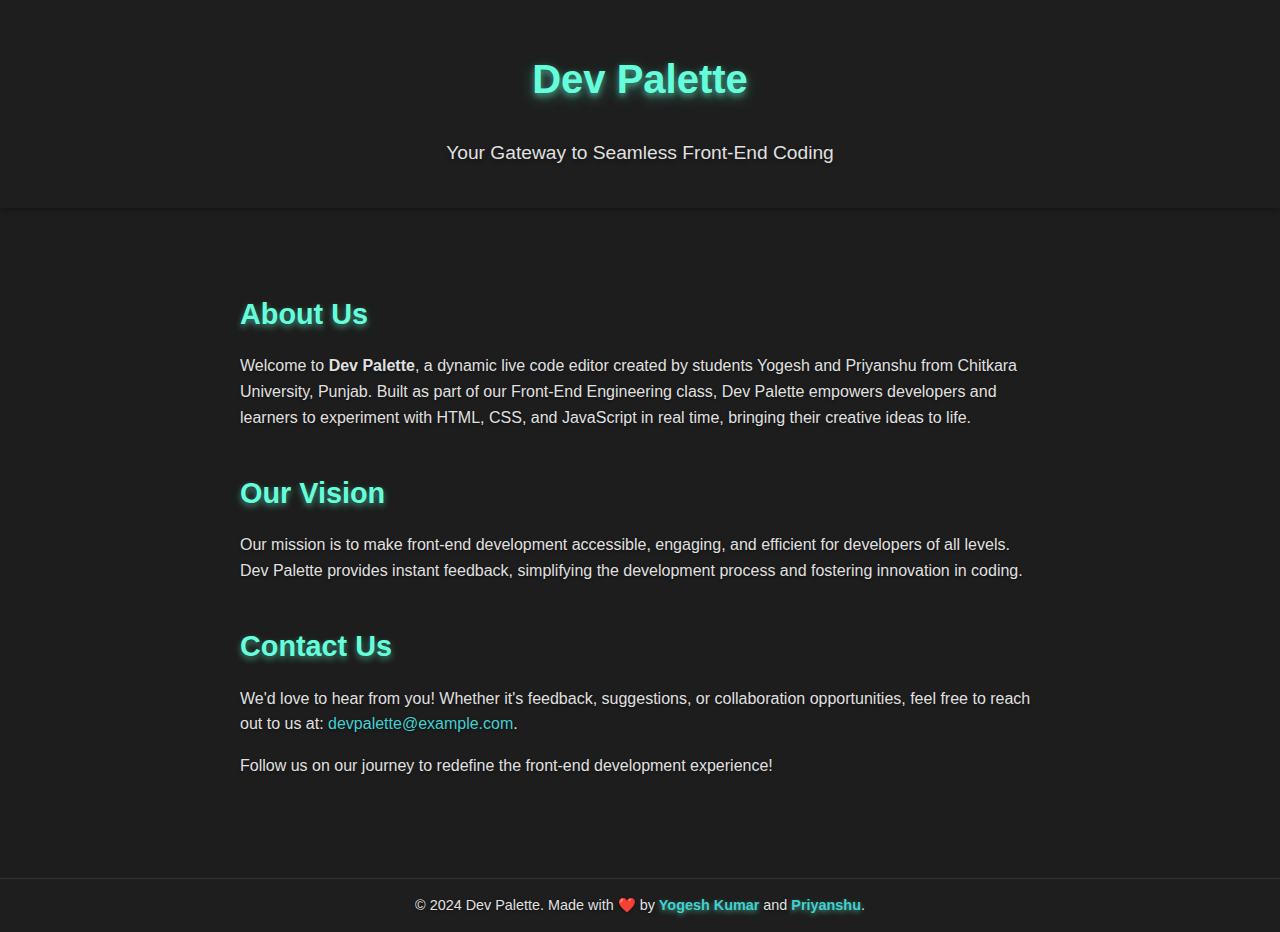
<file: aboutus.html>
<!DOCTYPE html>
<html lang="en">
<head>
  <meta charset="UTF-8">
  <meta name="viewport" content="width=device-width, initial-scale=1.0">
  <link rel="shortcut icon" href="tablogo.png" type="image/x-icon">
  <title>About Us - Dev Palette</title>
  <style>
    /* Global Styles */
    body {
      margin: 0;
      padding: 0;
      font-family: 'Segoe UI', Tahoma, Geneva, Verdana, sans-serif;
      background-color: #1d1d1d;
      color: #e0e0e0;
      line-height: 1.6;
    }

    a {
      color: #42d0d0;
      text-decoration: none;
    }
    a:hover {
      text-decoration: underline;
    }

    /* Header Styles */
    header {
      background-color: #1e1e1e;
      padding: 20px;
      text-align: center;
      box-shadow: 0 2px 5px rgba(0, 0, 0, 0.3);
    }
    header h1 {
      font-size: 2.5rem;
      color: #64ffda;
      text-shadow: 0 3px 6px rgba(100, 255, 218, 0.5), 0 5px 15px rgba(100, 255, 218, 0.3);
    }
    header p {
      font-size: 1.2rem;
      color: #e0e0e0;
      text-shadow: 0 2px 4px rgba(0, 0, 0, 0.4);
    }

    /* Main Content Styles */
    .container {
      max-width: 800px;
      margin: 40px auto;
      padding: 20px;
    }

    .section {
      margin-bottom: 40px;
    }

    .section h2 {
      color: #64ffda;
      font-size: 1.8rem;
      margin-bottom: 15px;
      text-shadow: 0 3px 6px rgba(100, 255, 218, 0.5);
    }

    .section p {
      font-size: 1rem;
      color: #e0e0e0;
      text-shadow: 0 1px 3px rgba(0, 0, 0, 0.5);
    }

    /* Footer Styles */
    footer {
      background-color: #1e1e1e;
      text-align: center;
      padding: 15px;
      margin-top: 40px;
      border-top: 1px solid #333;
    }
    footer p {
      margin: 0;
      font-size: 0.9rem;
      color: #e0e0e0;
      text-shadow: 0 1px 3px rgba(0, 0, 0, 0.5);
    }
    footer a {
      font-weight: bold;
      text-shadow: 0 2px 5px rgba(100, 255, 218, 0.5);
    }

    /* Responsive Design */
    @media (max-width: 768px) {
      header h1 {
        font-size: 2rem;
      }
      header p {
        font-size: 1rem;
      }
      .section h2 {
        font-size: 1.5rem;
      }
      .section p {
        font-size: 0.95rem;
      }
      .container {
        padding: 15px;
      }
    }

    @media (max-width: 480px) {
      header h1 {
        font-size: 1.8rem;
      }
      header p {
        font-size: 0.9rem;
      }
      .section h2 {
        font-size: 1.2rem;
      }
      .section p {
        font-size: 0.9rem;
      }
      footer p {
        font-size: 0.8rem;
      }
    }
  </style>
</head>
<body>

<header>
  <h1>Dev Palette</h1>
  <p>Your Gateway to Seamless Front-End Coding</p>
</header>

<div class="container">
  <!-- About Section -->
  <div class="section">
    <h2>About Us</h2>
    <p>
      Welcome to <strong>Dev Palette</strong>, a dynamic live code editor created by students Yogesh and Priyanshu from 
      Chitkara University, Punjab. Built as part of our Front-End Engineering class, Dev Palette empowers developers and 
      learners to experiment with HTML, CSS, and JavaScript in real time, bringing their creative ideas to life.
    </p>
  </div>

  <!-- Vision Section -->
  <div class="section">
    <h2>Our Vision</h2>
    <p>
      Our mission is to make front-end development accessible, engaging, and efficient for developers of all levels. Dev Palette 
      provides instant feedback, simplifying the development process and fostering innovation in coding.
    </p>
  </div>

  <!-- Contact Section -->
  <div class="section">
    <h2>Contact Us</h2>
    <p>
      We'd love to hear from you! Whether it's feedback, suggestions, or collaboration opportunities, feel free to reach out to us at: 
      <a href="mailto:devpalette@example.com">devpalette@example.com</a>.
    </p>
    <p>Follow us on our journey to redefine the front-end development experience!</p>
  </div>
</div>

<footer>
  <p>&copy; 2024 Dev Palette. Made with ❤️ by <a href="#">Yogesh Kumar</a> and <a href="#">Priyanshu</a>.</p>
</footer>

</body>
</html>
</file>
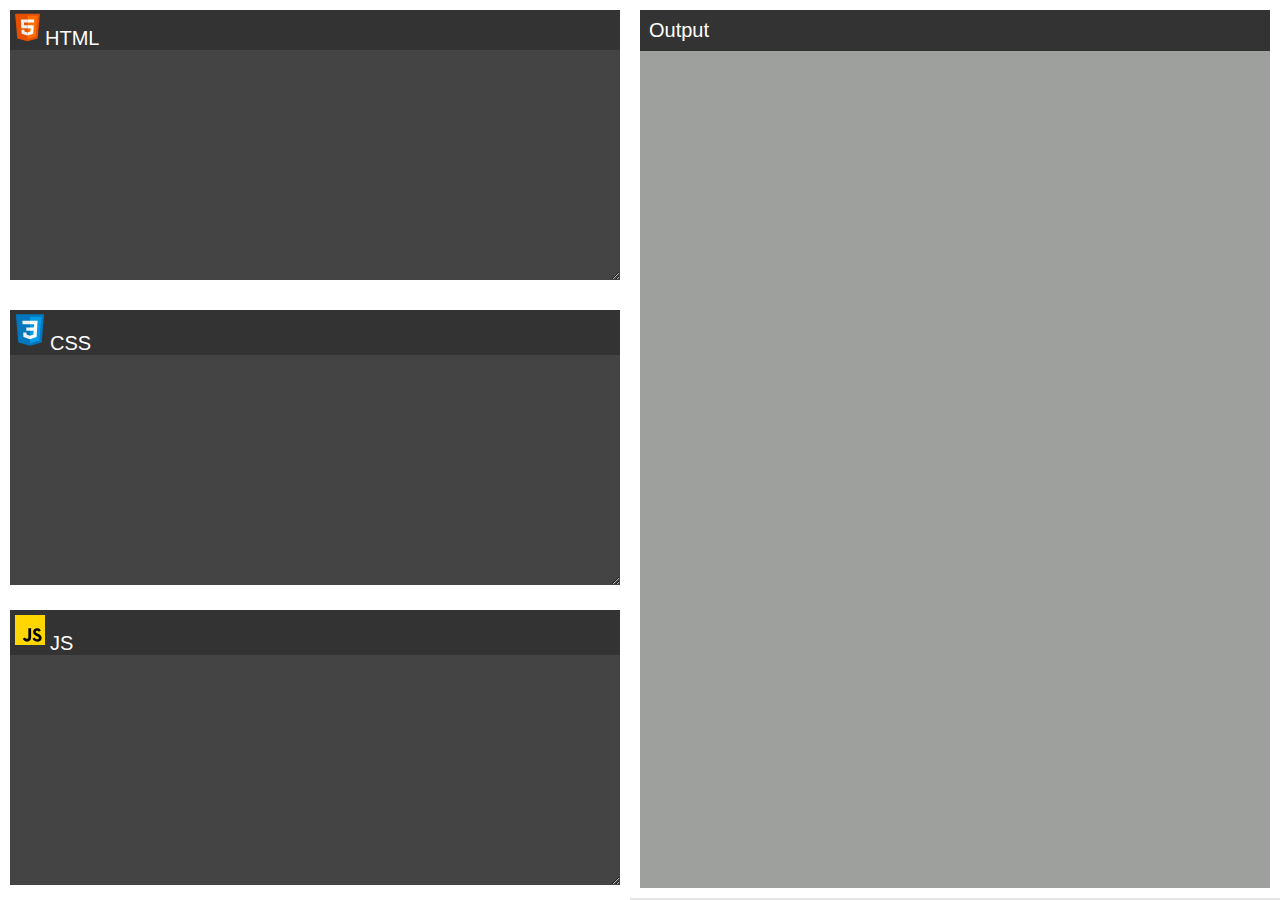
<file: code.html>
<!DOCTYPE html>
<html lang="en">
<head>
    <meta charset="UTF-8">
    <meta name="viewport" content="width=device-width, initial-scale=1.0">
    <link rel="shortcut icon" href="tablogo.png" type="image/x-icon">
    <title>Live code editor</title>
    
    <style>
        * {
            margin: 0;
            padding: 0;
            font-family: sans-serif;
        }        body {
            background-image: linear-gradient(to bottom, #f2f2f2, #e6e6e6);
            width: 100%;
            height: 100vh;
            display: flex;
        }
        .leftpart {
            flex-basis: 50%;
            background-color: #333;
            height: 100%;
            display: flex;
            flex-direction: column;
        }
        .content {
            flex-basis: 33%;
            background-color:white;
            border: 10px solid white;
        }
        .rightpart {
            flex-basis: 50%;
            background-color:#9ea09d;
            height: 97.5%;
            border: 10px solid white;
        }
        .content textarea {
            width: calc(100% - 20px);
            height: calc(82% - 20px);
            padding: 10px;
            outline: none;
            border: none;
            background-color: #444;
            color: #ccc;
        }
        .leftpart .content label {
            display: block;
            background-color: #333;
            color: #fff;
            padding: 7px px;
            font-size: 20px;
        }
        .rightpart iframe {
            display: block;
            width: 100%;
            height: 95%;
            border: none;
           
        }
        .rightpart label {
            display: block;
            padding: 9px;
            background-color: #333;
            color: #fff;
            font-size: 20px;
        }
      
    </style>
</head>
<body>
   
    <div class="leftpart">
        <div class="content">
            <label><svg xmlns="http://www.w3.org/2000/svg" x="10" y="10" width="35" height="35" viewBox="0 0 48 48">
                <path fill="#E65100" d="M41,5H7l3,34l14,4l14-4L41,5L41,5z"></path><path fill="#FF6D00" d="M24 8L24 39.9 35.2 36.7 37.7 8z"></path><path fill="#FFF" d="M24,25v-4h8.6l-0.7,11.5L24,35.1v-4.2l4.1-1.4l0.3-4.5H24z M32.9,17l0.3-4H24v4H32.9z"></path><path fill="#EEE" d="M24,30.9v4.2l-7.9-2.6L15.7,27h4l0.2,2.5L24,30.9z M19.1,17H24v-4h-9.1l0.7,12H24v-4h-4.6L19.1,17z"></path>
                </svg>HTML</label>
            <textarea></textarea>
        </div>
        <div class="content">
            <label><svg xmlns="http://www.w3.org/2000/svg" x="0px" y="0px" width="40" height="40" viewBox="0 0 48 48">
                <path fill="#0277BD" d="M41,5H7l3,34l14,4l14-4L41,5L41,5z"></path><path fill="#039BE5" d="M24 8L24 39.9 35.2 36.7 37.7 8z"></path><path fill="#FFF" d="M33.1 13L24 13 24 17 28.9 17 28.6 21 24 21 24 25 28.4 25 28.1 29.5 24 30.9 24 35.1 31.9 32.5 32.6 21 32.6 21z"></path><path fill="#EEE" d="M24,13v4h-8.9l-0.3-4H24z M19.4,21l0.2,4H24v-4H19.4z M19.8,27h-4l0.3,5.5l7.9,2.6v-4.2l-4.1-1.4L19.8,27z"></path>
                </svg>CSS</label>
            <textarea></textarea>
        </div>
        <div class="content">
            <label><svg xmlns="http://www.w3.org/2000/svg" x="0px" y="0px" width="40" height="40" viewBox="0 0 48 48">
                <path fill="#ffd600" d="M6,42V6h36v36H6z"></path><path fill="#000001" d="M29.538 32.947c.692 1.124 1.444 2.201 3.037 2.201 1.338 0 2.04-.665 2.04-1.585 0-1.101-.726-1.492-2.198-2.133l-.807-.344c-2.329-.988-3.878-2.226-3.878-4.841 0-2.41 1.845-4.244 4.728-4.244 2.053 0 3.528.711 4.592 2.573l-2.514 1.607c-.553-.988-1.151-1.377-2.078-1.377-.946 0-1.545.597-1.545 1.377 0 .964.6 1.354 1.985 1.951l.807.344C36.452 29.645 38 30.839 38 33.523 38 36.415 35.716 38 32.65 38c-2.999 0-4.702-1.505-5.65-3.368L29.538 32.947zM17.952 33.029c.506.906 1.275 1.603 2.381 1.603 1.058 0 1.667-.418 1.667-2.043V22h3.333v11.101c0 3.367-1.953 4.899-4.805 4.899-2.577 0-4.437-1.746-5.195-3.368L17.952 33.029z"></path>
                </svg>JS</label>
            <textarea></textarea>
        </div>
    </div>
    <div class="rightpart">
        <label>Output</label>
        <iframe id="output"></iframe>
    </div>

    <script >
        let output = document.querySelector("#output");
        let allInput = document.querySelectorAll(".leftpart textarea");
        let htmlCode = '', cssCode = '', jsCode = '';
        allInput.forEach((el, index) => {
            el.addEventListener("keyup", () => {
                if (index == 0) {
                    htmlCode = el.value;
                }
                if (index == 1) {
                    cssCode = el.value;
                }
                if (index == 2) {
                    jsCode = el.value;
                }
                output.contentWindow.document.body.innerHTML = htmlCode;
                output.contentWindow.document.head.innerHTML = '<style>' + cssCode + '</style>';
                output.contentWindow.eval(jsCode);
            });
        });
    </script>
</body>
</html>
</file>
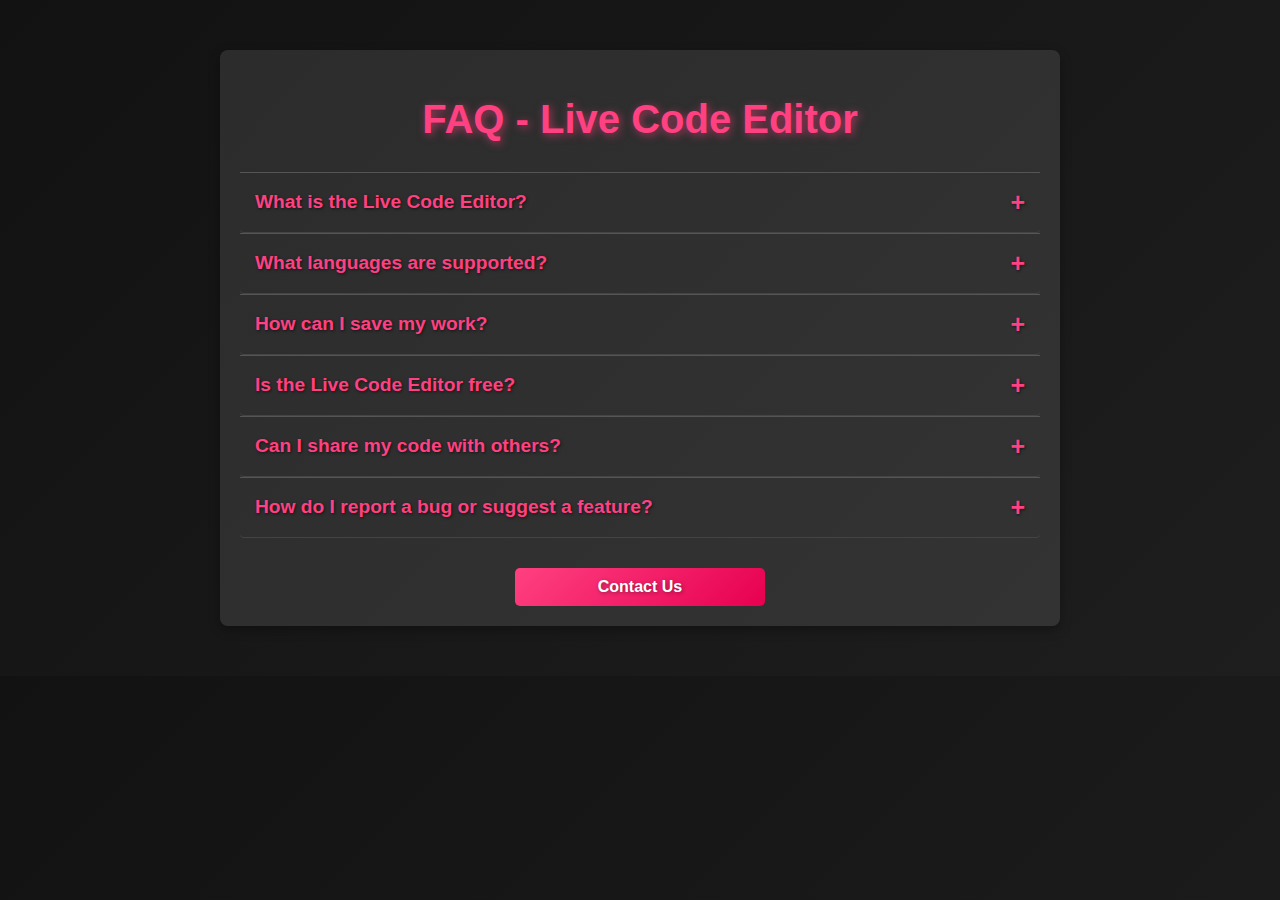
<file: faq.html>
<!DOCTYPE html>
<html lang="en">

<head>
    <meta charset="UTF-8">
    <meta name="viewport" content="width=device-width, initial-scale=1.0">
    <link rel="shortcut icon" href="tablogo.png" type="image/x-icon">
    <title>FAQ - Live Code Editor</title>
    <style>
        body {
            font-family: Arial, sans-serif;
            background: linear-gradient(135deg, #121212, #1e1e1e);
            color: #e0e0e0;
            margin: 0;
            padding: 0;
        }

        .container {
            max-width: 800px;
            margin: 50px auto;
            padding: 20px;
            background: linear-gradient(135deg, #2c2c2c, #333);
            border-radius: 8px;
            box-shadow: 0 4px 12px rgba(0, 0, 0, 0.3);
            overflow: hidden;
        }

        h1 {
            color: #ff4081;
            text-align: center;
            font-size: 2.5em;
            margin-bottom: 30px;
            text-shadow: 2px 2px 8px rgba(255, 64, 129, 0.6);
        }

        .faq-section {
            border-top: 1px solid #555;
        }

        .faq-section h2 {
            display: flex;
            justify-content: space-between;
            align-items: center;
            font-size: 1.2em;
            color: #ff4081;
            cursor: pointer;
            margin: 0;
            padding: 15px;
            transition: background-color 0.3s, color 0.3s;
            border-bottom: 1px solid #444;
            border-radius: 4px;
            text-shadow: 1px 1px 3px rgba(0, 0, 0, 0.6);
        }

        .faq-section h2:hover {
            background-color: #444;
            color: #fff;
        }

        .faq-section p {
            margin: 0;
            padding: 0 15px 15px 15px;
            display: none;
            color: #bbb;
            line-height: 1.6;
        }

        .faq-section.open p {
            display: block;
        }

        .icon {
            font-size: 1.3em;
            transition: transform 0.2s;
        }

        .faq-section.open .icon {
            transform: rotate(45deg);
        }

        .contact-btn {
            display: inline-block;
            background: linear-gradient(135deg, #ff4081, #e70050);
            color: #fff;
            padding: 10px 25px;
            border-radius: 5px;
            text-align: center;
            margin: 30px auto 0;
            font-weight: bold;
            text-decoration: none;
            transition: background 0.3s;
            display: block;
            max-width: 200px;
            text-shadow: 1px 1px 4px rgba(0, 0, 0, 0.4);
        }

        .contact-btn:hover {
            background: linear-gradient(135deg, #e70050, #ff4081);
        }

        @media (max-width: 768px) {
            h1 {
                font-size: 2em;
            }

            .faq-section h2 {
                font-size: 1.1em;
            }
        }

        @media (max-width: 480px) {
            .container {
                padding: 10px;
            }

            h1 {
                font-size: 1.8em;
            }

            .faq-section h2 {
                font-size: 1em;
            }

            .contact-btn {
                padding: 8px 20px;
                font-size: 1em;
            }
        }
    </style>
</head>

<body>
    <div class="container">
        <h1>FAQ - Live Code Editor</h1>

        <div class="faq-section" onclick="toggleFAQ(this)">
            <h2>What is the Live Code Editor?
                <span class="icon">+</span>
            </h2>
            <p>The Live Code Editor is a real-time code editor designed for coding, learning, and collaboration. It
                allows users to write, edit, and view code changes instantly within a browser.</p>
        </div>

        <div class="faq-section" onclick="toggleFAQ(this)">
            <h2>What languages are supported?
                <span class="icon">+</span>
            </h2>
            <p>Our editor supports popular programming languages, including HTML, CSS, JavaScript, and more. Additional
                languages can be added as we continue to develop the platform.</p>
        </div>

        <div class="faq-section" onclick="toggleFAQ(this)">
            <h2>How can I save my work?
                <span class="icon">+</span>
            </h2>
            <p>Currently, you can download your code directly. We are working on integrating cloud storage options for
                saving your projects online in the future.</p>
        </div>

        <div class="faq-section" onclick="toggleFAQ(this)">
            <h2>Is the Live Code Editor free?
                <span class="icon">+</span>
            </h2>
            <p>Yes, the Live Code Editor is free to use. In the future, we may offer premium features as part of a paid
                plan.</p>
        </div>

        <div class="faq-section" onclick="toggleFAQ(this)">
            <h2>Can I share my code with others?
                <span class="icon">+</span>
            </h2>
            <p>Yes! You can share a link to your code to collaborate with others in real-time.</p>
        </div>

        <div class="faq-section" onclick="toggleFAQ(this)">
            <h2>How do I report a bug or suggest a feature?
                <span class="icon">+</span>
            </h2>
            <p>We welcome your feedback! Please contact us at [Your Contact Information] to report any issues or suggest
                new features.</p>
        </div>

        <a href="contact.html" class="contact-btn">Contact Us</a>
    </div>
    <div id="google_translate_element"></div>

    <script>
        
function googleTranslateElementInit() {
  new google.translate.TranslateElement({pageLanguage: 'en'}, 'google_translate_element');
}
</script>
<script src="//translate.google.com/translate_a/element.js?cb=googleTranslateElementInit">
        function toggleFAQ(faq) {
            faq.classList.toggle("open");
        }
    </script>
</body>

</html>
</file>
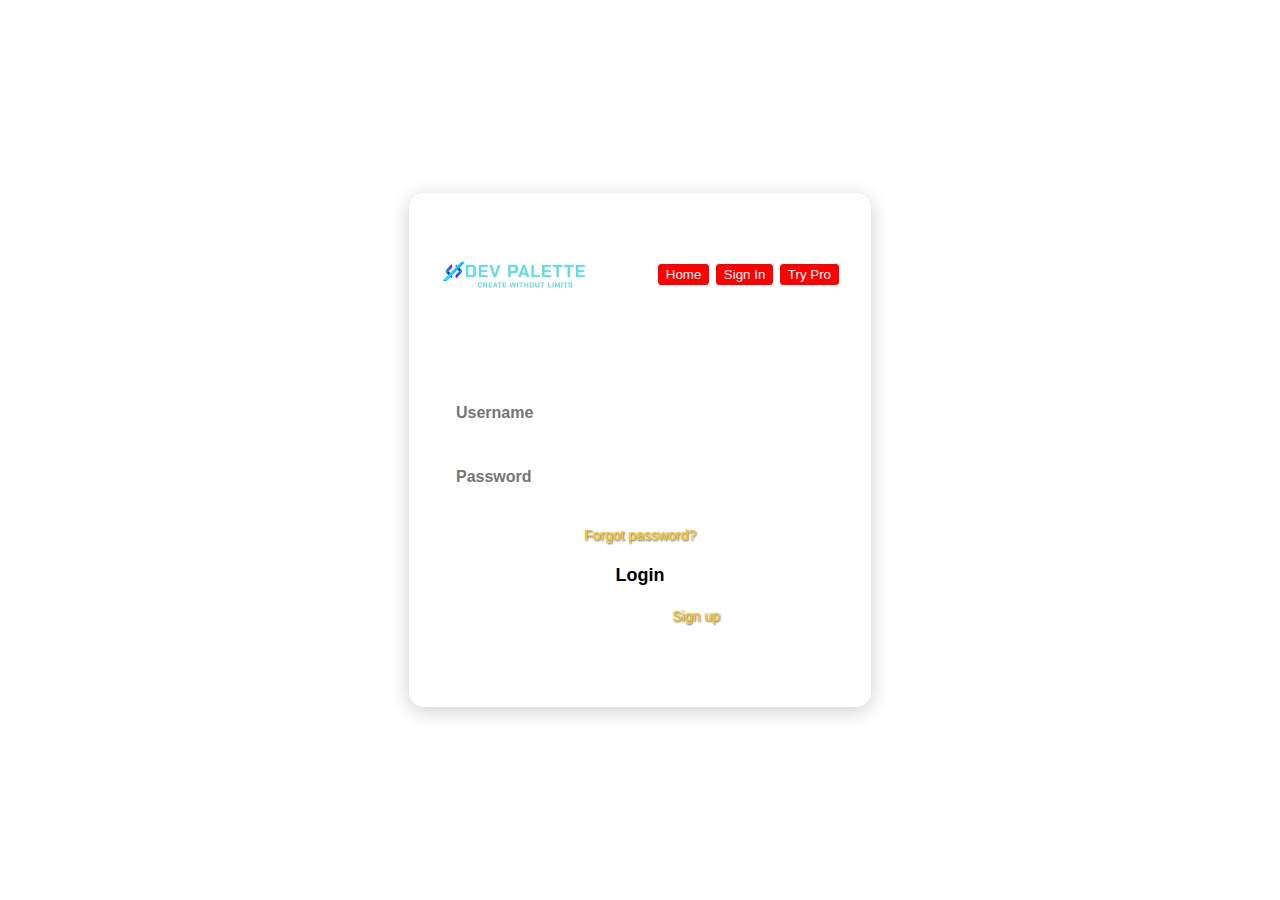
<file: login.html>
<!DOCTYPE html>
<html lang="en">

<head>
    <meta charset="UTF-8">
    <meta name="viewport" content="width=device-width, initial-scale=1.0">
    <link rel="shortcut icon" href="tablogo.png" type="image/x-icon">
    <title>Live Code Editor</title>
    <style>
        body {
            display: flex;
            align-items: center;
            justify-content: center;
            min-height: 100vh;
            margin: 0;
            background-image: url(https://preview.redd.it/u60bjq1e55771.jpg?auto=webp&s=42a8dfe16ee5aedbd7b27bb1a698753159e98b6a);
            background-repeat: no-repeat;
            background-size: cover;
            padding: 0 20px;
            box-sizing: border-box;
            font-family: 'Arial', sans-serif;
        }

        .form-container {
            border: 1px solid rgba(255, 255, 255, 0.5);
            padding: 30px;
            border-radius: 15px;
            background-color: rgba(255, 255, 255, 0.2);
            text-align: center;
            width: 100%;
            max-width: 400px;
            box-shadow: 0 4px 20px rgba(0, 0, 0, 0.2);
        }

        h1 {
            color: #ffffff;
            margin-bottom: 20px;
            font-size: 24px;
        }

        .form input {
            width: 100%;
            height: 45px;
            border-radius: 25px;
            background-color: rgba(255, 255, 255, 0.3);
            padding-left: 15px;
            border: 1px solid rgba(255, 255, 255, 0.7);
            font-weight: bold;
            color: #ffffff;
            font-size: 16px;
            margin-bottom: 15px;
            transition: border-color 0.3s;
        }

        .form input:focus {
            border-color: #ffffff;
            outline: none;
        }

        .form button {
            width: 100%;
            height: 45px;
            border-radius: 25px;
            background-color: #ffffff;
            color: black;
            font-weight: bold;
            font-size: 18px;
            border: none;
            cursor: pointer;
            transition: background-color 0.3s;
        }

        .form button:hover {
            background-color: #f0f0f0;
        }

        .form p {
            color: #ffffff;
            font-size: 14px;
            margin: 10px 0;
        }

        .form a {
            color: #ffcc00;
            text-decoration: none;
            transition: color 0.3s;
            text-shadow: 1px 1px 2px rgba(0, 0, 0, 0.7);
        }

        .form a:hover {
            color: #ff9900;
        }

        #error-message {
            color: red;
            font-size: 14px;
            margin-top: 10px;
            display: none;
        }

        /* Responsive adjustments */
        @media (max-width: 700px) {
            h1 {
                font-size: 20px;
            }

            .form input {
                font-size: 14px;
            }

            .form button {
                font-size: 16px;
            }

            .form p,
            #error-message {
                font-size: 12px;
            }
        }
        nav {
    max-width: 60vw;
    margin: auto;
    display: flex;
    align-items: center;
    justify-content: space-between;
    height: 100px;
}

nav img {
    width: 150px;
    position: relative;
    z-index: 10;
}

nav button {
    position: relative;
    z-index: 10;
}
.btn {
    padding: 3px 8px;
    font-weight: 400;
    background-color: rgba(255, 255, 255, 0.1);
    color: white;
    border: 1px solid white;
    border-radius: 4px;
    cursor: pointer;
}

.btn-red {
    background-color: red;
    color: white;
    padding: 3px 24px;
    font-size: 20px;
    border-radius: 4px;
    font-weight: 400;
}

.btn-red-sm {
    background-color: red;
    color: white;
}
    </style>
</head>

<body>

    <div class="form-container">
            <nav>
        <span>
            <img width="53" src="logo final.png">
        </span>
        <div>
           
            <a href="index.html"><button class="btn btn-red-sm">Home</button></a>
            <a href="login.html"><button class="btn btn-red-sm">Sign In</button></a>
            <a href="price.html"><button class="btn btn-red-sm">Try Pro</button></a>
        </div>
    </nav>
        <form onsubmit="return validateForm(event)" class="form">
            <h1>Login</h1>
            <input type="text" id="username" placeholder="Username" required>
            <input type="password" id="password" placeholder="Password" required>
            <p><a href="#">Forgot password?</a></p>
            <button type="submit">Login</button>
            <p>New to compiler? <a href="#">Sign up</a></p>
            <p>This site is protected by reCAPTCHA Enterprise and the Google Privacy Policy and Terms of Service apply.</p>
            <p id="error-message">Invalid username or password</p>
        </form>
    </div>

    <script>
        function validateForm(event) {
            event.preventDefault(); // Prevent form from submitting by default

            // Define the valid usernames and passwords
            const users = [
                { username: "yk2135961@gmail.com", password: "yogeshkumar" },
                { username: "priyanshu1809@gmail.com", password: "pri@2006" }
            ];

            // Get input values
            const usernameInput = document.getElementById("username").value;
            const passwordInput = document.getElementById("password").value;
            const errorMessage = document.getElementById("error-message");

            // Check if the input matches any user credentials
            const isValidUser = users.some(user => user.username === usernameInput && user.password === passwordInput);

            if (isValidUser) {
                // Credentials are valid; redirect to code.html
                errorMessage.style.display = "none";
                window.location.href = "code.html";
            } else {
                // Show error message if credentials are incorrect
                errorMessage.style.display = "block";
            }
        }
    </script>
</body>

</html>
</file>
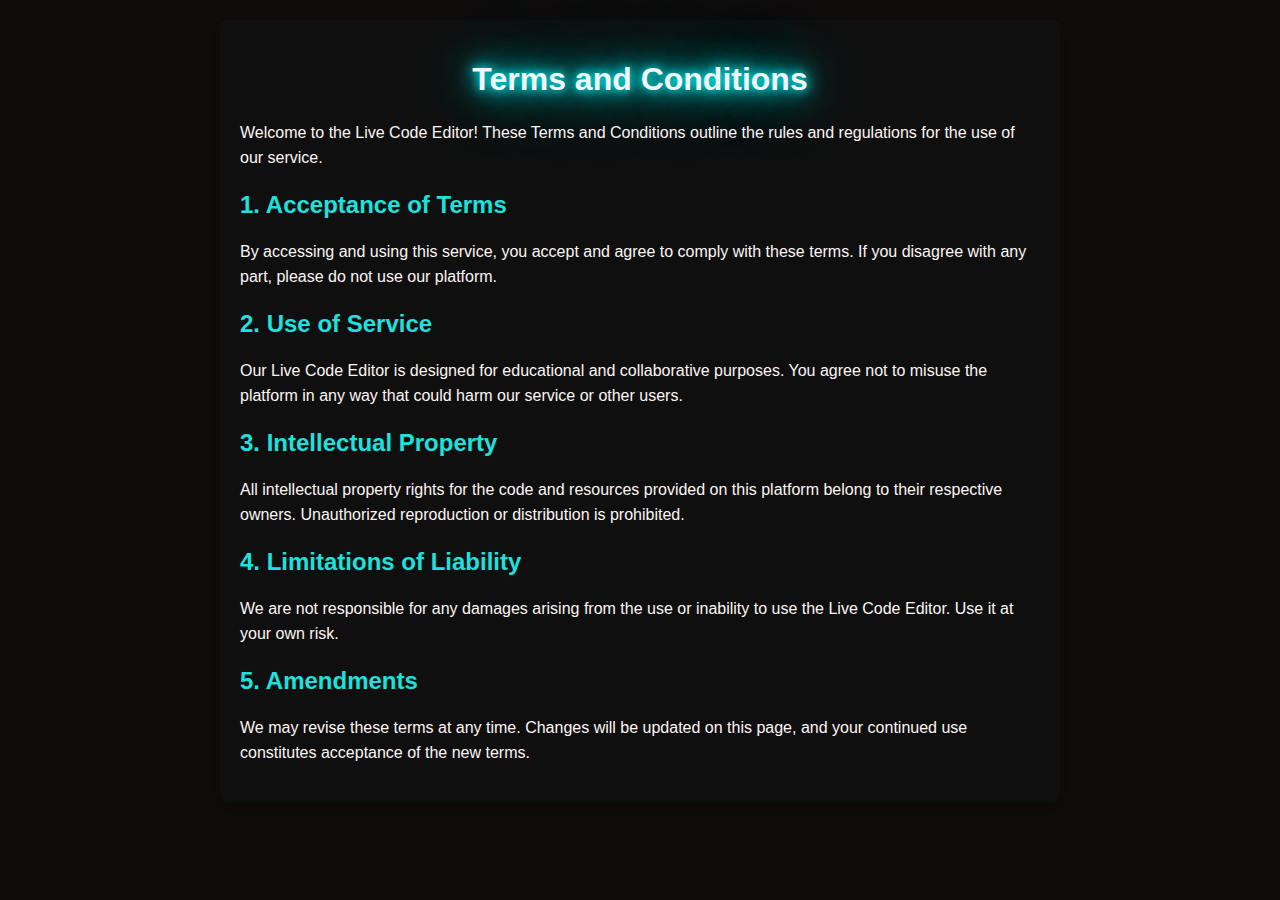
<file: terms.html>
<!DOCTYPE html>
<html lang="en">
<head>
    <meta charset="UTF-8">
    <meta name="viewport" content="width=device-width, initial-scale=1.0">
    <link rel="shortcut icon" href="tablogo.png" type="image/x-icon">
    <title>Terms and Conditions - Live Code Editor</title>
    <style>
        body {
            font-family: Arial, sans-serif;
            margin: 0;
            padding: 20px;
            background-color: #0f0b0b;
            color: #fcf5f5;
        }
        h1 {
            color: #f1f6fa;
            text-align: center;
            text-shadow: 0px 0px 10px cyan,
                 0px 0px 20px cyan,
                 0px 0px 40px cyan,
                 0px 0px 80px cyan; 
}
        
        h2 {
            color: #1ee1de;
        }
        p {
            line-height: 1.6;
        }
        .container {
            max-width: 800px;
            margin: 0 auto;
            padding: 20px;
            background-color: #100f0f;
            border-radius: 8px;
            box-shadow: 0 4px 8px rgba(0, 0, 0, 0.1);
        }
        .footer {
            text-align: center;
            font-size: 0.9em;
            color: #666;
            margin-top: 20px;
        }
    </style>
</head>
<body>
    <div class="container">
        <h1>Terms and Conditions</h1>
        <p>Welcome to the Live Code Editor! These Terms and Conditions outline the rules and regulations for the use of our service.</p>

        <h2>1. Acceptance of Terms</h2>
        <p>By accessing and using this service, you accept and agree to comply with these terms. If you disagree with any part, please do not use our platform.</p>

        <h2>2. Use of Service</h2>
        <p>Our Live Code Editor is designed for educational and collaborative purposes. You agree not to misuse the platform in any way that could harm our service or other users.</p>

        <h2>3. Intellectual Property</h2>
        <p>All intellectual property rights for the code and resources provided on this platform belong to their respective owners. Unauthorized reproduction or distribution is prohibited.</p>

        <h2>4. Limitations of Liability</h2>
        <p>We are not responsible for any damages arising from the use or inability to use the Live Code Editor. Use it at your own risk.</p>

        <h2>5. Amendments</h2>
        <p>We may revise these terms at any time. Changes will be updated on this page, and your continued use constitutes acceptance of the new terms.</p>

       
    </div>
</body>
</html>
</file>
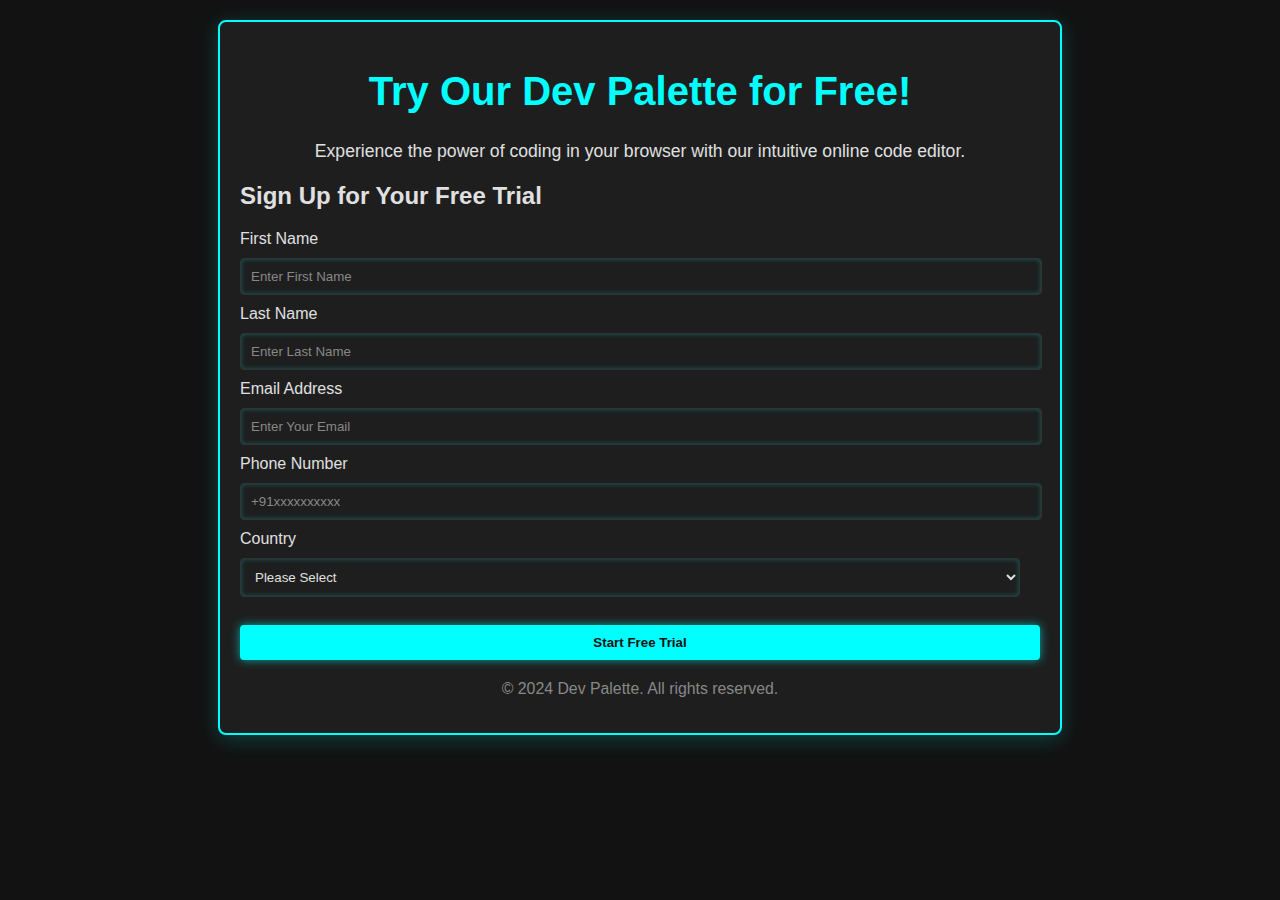
<file: trynow.html>
<!DOCTYPE html>
<html lang="en">
<head>
    <meta charset="UTF-8">
    <meta name="viewport" content="width=device-width, initial-scale=1.0">
    <link rel="shortcut icon" href="tablogo.png" type="image/x-icon">
    <title>Free Trial - Dev Palette</title>
    <style>
        body {
            font-family: Arial, sans-serif;
            background-color: #121212;
            color: #e0e0e0;
            margin: 0;
            padding: 20px;
        }
        .container {
            max-width: 800px;
            margin: auto;
            background-color: #1e1e1e;
            padding: 20px;
            border: 2px solid #00ffff;
            box-shadow: 0 4px 20px rgba(0, 255, 255, 0.2);
            border-radius: 8px;
        }
        header {
            text-align: center;
            margin-bottom: 20px;
        }
        h1 {
            color: #00ffff;
            font-size: 2.5em;
        }
        p {
            font-size: 1.1em;
        }
        .features, .signup {
            margin: 20px 0;
        }
        .features ul {
            list-style-type: none;
            padding: 0;
        }
        .features li {
            background: #2a2a2a;
            margin: 10px 0;
            padding: 10px;
            border-radius: 4px;
            box-shadow: 0 0 8px rgba(0, 255, 255, 0.2);
        }
        input, select {
            width: calc(100% - 20px);
            padding: 10px;
            margin: 10px 0;
            border: 1px solid #333;
            background-color: #1e1e1e;
            color: #e0e0e0;
            border-radius: 4px;
            box-shadow: inset 0 0 5px rgba(0, 255, 255, 0.3);
        }
        input::placeholder {
            color: #888;
        }
        button {
            width: 100%;
            padding: 10px;
            background-color: #00ffff;
            color: #121212;
            border: none;
            border-radius: 4px;
            cursor: pointer;
            font-weight: bold;
            box-shadow: 0 0 10px rgba(0, 255, 255, 0.6);
        }
        button:hover {
            background-color: #00cccc;
        }
        footer {
            text-align: center;
            margin-top: 20px;
            font-size: 0.9em;
            color: #888;
        }

        /* Responsive Styles */
        @media screen and (max-width: 768px) {
            h1 {
                font-size: 2em;
            }
            p {
                font-size: 1em;
            }
            .container {
                padding: 15px;
                border-radius: 6px;
            }
            input, select, button {
                padding: 8px;
            }
            footer {
                font-size: 0.8em;
            }
        }

        @media screen and (max-width: 480px) {
            h1 {
                font-size: 1.5em;
            }
            p {
                font-size: 0.9em;
            }
            .container {
                padding: 10px;
            }
            input, select, button {
                padding: 7px;
            }
            footer {
                font-size: 0.75em;
            }
        }
    </style>
</head>
<body>
    <div class="container">
        <header>
            <h1>Try Our Dev Palette for Free!</h1>
            <p>Experience the power of coding in your browser with our intuitive online code editor.</p>
        </header>

        <section class="signup">
            <h2>Sign Up for Your Free Trial</h2>
            <form id="trialForm" action="login.html" method="post">
                <label for="firstName">First Name</label>
                <input type="text" id="firstName" placeholder="Enter First Name" required>

                <label for="lastName">Last Name</label>
                <input type="text" id="lastName" placeholder="Enter Last Name" required>

                <label for="email">Email Address</label>
                <input type="email" id="email" placeholder="Enter Your Email" required>

                <label for="phoneNumber">Phone Number</label>
                <input type="text" id="phoneNumber" placeholder="+91xxxxxxxxxx" required>

                <label for="country">Country</label>
                <select id="country" required>
                    <option value="">Please Select</option>
                    <option value="India">India</option>
                    <option value="America">America</option>
                    <option value="Australia">Australia</option>
                    <option value="Canada">Canada</option>
                    <option value="Germany">Germany</option>
                    <option value="England">England</option>
                    <option value="Argentina">Argentina</option>
                    <option value="Denmark">Denmark</option>
                    <option value="Pakistan">Pakistan</option>
                </select><br><br>

                <button type="submit">Start Free Trial</button>
            </form>
        </section>

        <footer>
            <p>&copy; 2024 Dev Palette. All rights reserved.</p>
        </footer>
    </div>
</body>
</html>
</file>
